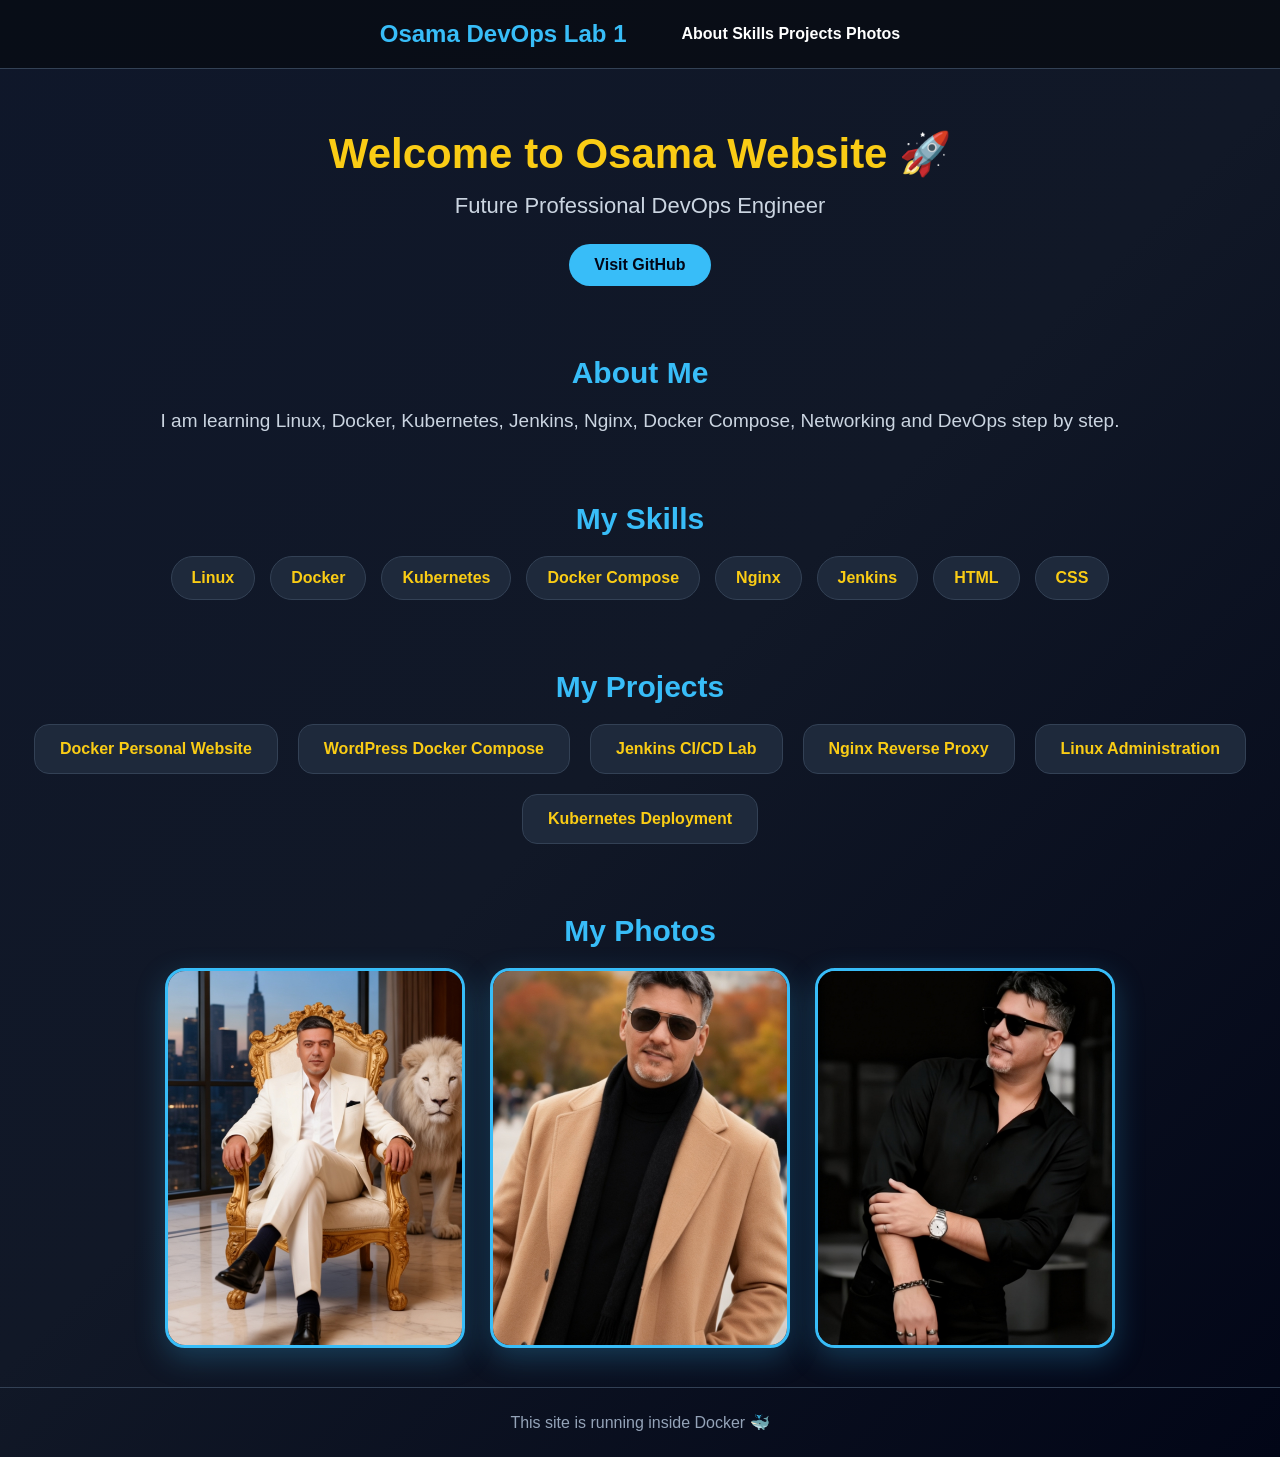
<file: index.html>
<!DOCTYPE html>
<html lang="en">

<head>
    <meta charset="UTF-8">
    <meta name="viewport" content="width=device-width, initial-scale=1.0">
    <title>Osama DevOps Lab 1</title>
    <link rel="stylesheet" href="style.css">
</head>

<body>

    <nav>
        <h2>Osama DevOps Lab 1</h2>

        <div class="links">
            <a href="#about">About</a>
            <a href="#skills">Skills</a>
            <a href="#projects">Projects</a>
            <a href="#photos">Photos</a>
        </div>
    </nav>

    <section class="hero">

        <h1>Welcome to Osama Website 🚀</h1>

        <p>
            Future Professional DevOps Engineer
        </p>

        <a class="button" href="https://github.com/osama8558" target="_blank">
            Visit GitHub
        </a>

    </section>

    <section id="about">

        <h2>About Me</h2>

        <p>
            I am learning Linux, Docker, Kubernetes, Jenkins,
            Nginx, Docker Compose, Networking and DevOps step by step.
        </p>

    </section>

    <section id="skills">

        <h2>My Skills</h2>

        <div class="skills">

            <span>Linux</span>
            <span>Docker</span>
            <span>Kubernetes</span>
            <span>Docker Compose</span>
            <span>Nginx</span>
            <span>Jenkins</span>
            <span>HTML</span>
            <span>CSS</span>

        </div>

    </section>

    <section id="projects">

        <h2>My Projects</h2>

        <div class="projects">

            <a href="docker.html">
                Docker Personal Website
            </a>

            <a href="wordpress.html">
                WordPress Docker Compose
            </a>

            <a href="jenkins.html">
                Jenkins CI/CD Lab
            </a>

            <a href="nginx.html">
                Nginx Reverse Proxy
            </a>

            <a href="linux.html">
                Linux Administration
            </a>

            <a href="kubernetes.html">
                Kubernetes Deployment
            </a>

        </div>

    </section>

    <section id="photos">

        <h2>My Photos</h2>

        <div class="photos">

            <a href="Osama1.jpg" target="_blank">
                <img src="Osama1.jpg" alt="Osama Photo 1">
            </a>

            <a href="Osama2.jpg" target="_blank">
                <img src="Osama2.jpg" alt="Osama Photo 2">
            </a>

            <a href="Osama3.jpg" target="_blank">
                <img src="Osama3.jpg" alt="Osama Photo 3">
            </a>

        </div>

    </section>

    <footer>

        <p>
            This site is running inside Docker 🐳
        </p>

    </footer>

</body>

</html>
</file>
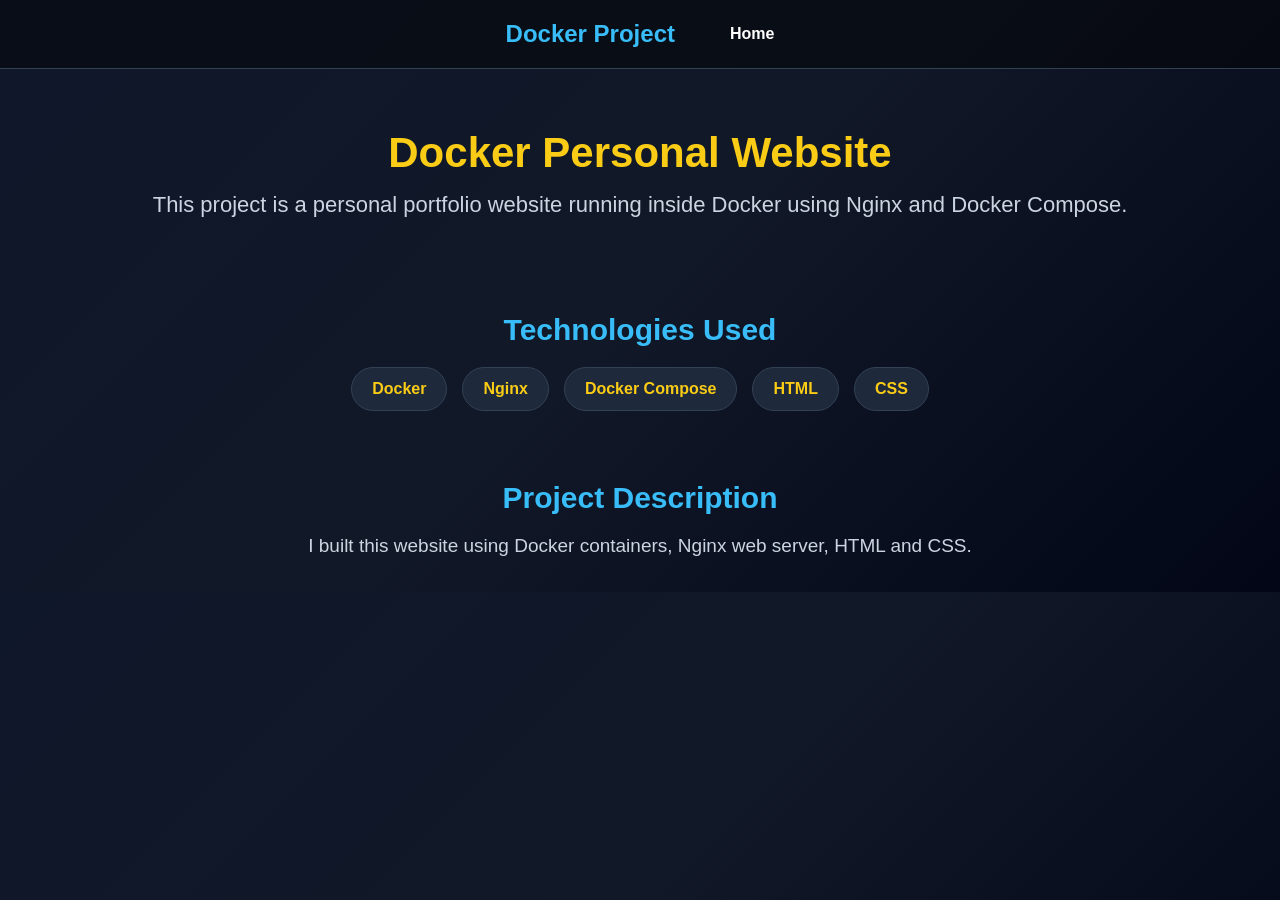
<file: docker.html>
<!DOCTYPE html>
<html>

<head>
    <title>Docker Personal Website</title>
    <link rel="stylesheet" href="style.css">
</head>

<body>

    <nav>
        <h2>Docker Project</h2>

        <a href="index.html">Home</a>
    </nav>

    <section class="hero">

        <h1>Docker Personal Website</h1>

        <p>
            This project is a personal portfolio website
            running inside Docker using Nginx and Docker Compose.
        </p>

    </section>

    <section>

        <h2>Technologies Used</h2>

        <div class="skills">

            <span>Docker</span>
            <span>Nginx</span>
            <span>Docker Compose</span>
            <span>HTML</span>
            <span>CSS</span>

        </div>

    </section>

    <section>

        <h2>Project Description</h2>

        <p>
            I built this website using Docker containers,
            Nginx web server, HTML and CSS.
        </p>

    </section>

</body>

</html>
</file>
<file: style.css>
* {
    margin: 0;
    padding: 0;
    box-sizing: border-box;
}

body {
    background: linear-gradient(135deg, #0f172a, #111827, #020617);
    color: white;
    font-family: Arial, sans-serif;
    text-align: center;
}

nav {
    display: flex;
    justify-content: center;
    align-items: center;
    gap: 25px;
    padding: 20px;
    background: rgba(0, 0, 0, 0.45);
    border-bottom: 1px solid #334155;
}

nav h2 {
    color: #38bdf8;
    margin-right: 30px;
}

nav a {
    color: white;
    text-decoration: none;
    font-weight: bold;
}

nav a:hover {
    color: #facc15;
}

.hero {
    padding: 60px 20px 35px;
}

.hero h1 {
    color: #facc15;
    font-size: 42px;
    margin-bottom: 15px;
}

.hero p {
    color: #cbd5e1;
    font-size: 22px;
    margin-bottom: 25px;
}

.button {
    display: inline-block;
    background: #38bdf8;
    color: #020617;
    padding: 12px 25px;
    border-radius: 30px;
    text-decoration: none;
    font-weight: bold;
}

.button:hover {
    background: #facc15;
}

section {
    padding: 35px 20px;
}

section h2 {
    color: #38bdf8;
    font-size: 30px;
    margin-bottom: 20px;
}

section p {
    color: #cbd5e1;
    font-size: 19px;
}

.skills {
    display: flex;
    justify-content: center;
    flex-wrap: wrap;
    gap: 15px;
}

.skills span {
    background: #1e293b;
    color: #facc15;
    padding: 12px 20px;
    border-radius: 25px;
    border: 1px solid #334155;
    font-weight: bold;
}

.projects {
    display: flex;
    justify-content: center;
    flex-wrap: wrap;
    gap: 20px;
}

.projects a {
    background: #1e293b;
    color: #facc15;
    text-decoration: none;
    padding: 15px 25px;
    border-radius: 15px;
    border: 1px solid #334155;
    font-weight: bold;
    transition: 0.3s;
}

.projects a:hover {
    background: #38bdf8;
    color: #020617;
    transform: scale(1.05);
}

.photos {
    display: flex;
    justify-content: center;
    flex-wrap: wrap;
    gap: 25px;
}

.photos img {
    width: 300px;
    height: 380px;
    object-fit: cover;
    border-radius: 20px;
    border: 3px solid #38bdf8;
    box-shadow: 0 10px 30px rgba(56, 189, 248, 0.25);
    transition: 0.3s;
}

.photos img:hover {
    transform: scale(1.06);
    border-color: #facc15;
    box-shadow: 0 15px 35px rgba(250, 204, 21, 0.3);
}

footer {
    padding: 25px;
    color: #94a3b8;
    border-top: 1px solid #334155;
}
</file>
